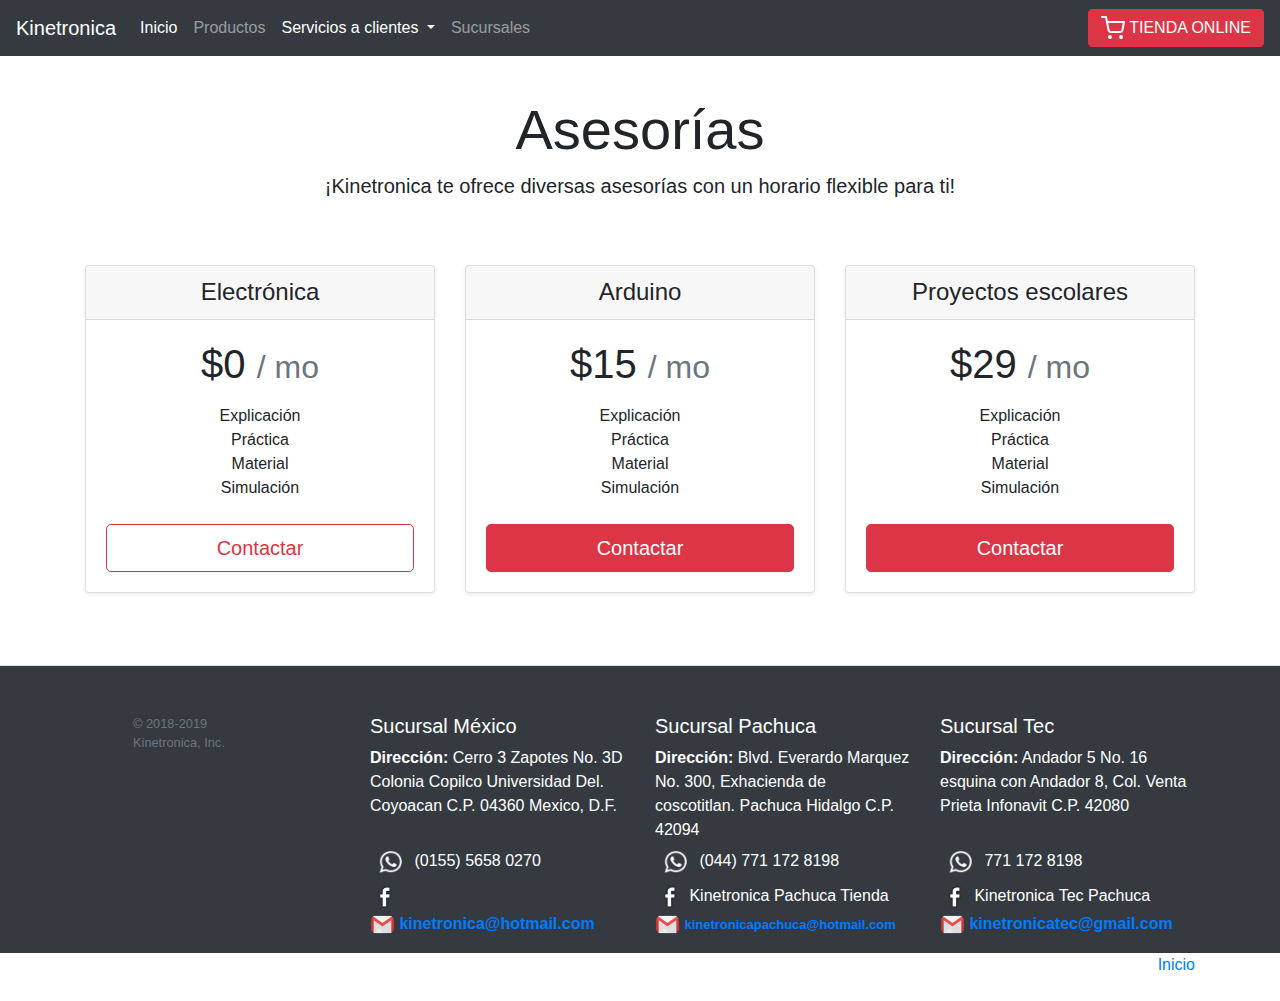
<file: forms/asesorias.html>
<!DOCTYPE html>
<html lang="es">
<head>
	<meta charset="utf-8">
	<meta name="viewport" content="width=device-width, user-scalable=no, initia-scale=1.0, maximum-scale=1.0, minimum-scale=1.0">
	<title>Kinetronica</title>
	<meta name="description" content="Kinetronica pagina de consulta">
	<meta name="keywords" content="Circuitos,Componentes,Kinetronica,Cursos,Sucursales">
	<meta name="author" content="Veronica Marlem Carrillo Rodríguez">
	<link rel="stylesheet" href="../css/bootstrap.min.css">
	<link rel="stylesheet" href="../css/estilos.css">
  <link rel="stylesheet" href="../css/bootstrap-social.css">
</head>

 	<!-----------------------------------------------------------MENU----------------------------------------------------------->
    <header>
      <nav class="navbar navbar-expand-md navbar-dark fixed-top bg-dark">
        <a class="navbar-brand" href="#">Kinetronica</a>
        <button class="navbar-toggler" type="button" data-toggle="collapse" data-target="#navbarCollapse" aria-controls="navbarCollapse" aria-expanded="false" aria-label="Toggle navigation">
          <span class="navbar-toggler-icon"></span>
        </button>
        <div class="collapse navbar-collapse" id="navbarCollapse">
          <ul class="navbar-nav mr-auto">
            <li class="nav-item active">
              <a class="nav-link" href="../index.html">Inicio<span class="sr-only">(current)</span></a>
            </li>
            <li class="nav-item">
              <a class="nav-link" href="productos.html">Productos</a>
            </li>
            <li class="nav-item">
		<div class="dropdown show">
  			<a class="nav-link dropdown-toggle" href="#" id="dropdownMenuLink" data-toggle="dropdown" aria-haspopup="true" aria-expanded="false">
    				Servicios a clientes
  			</a>
  		<div class="dropdown-menu" aria-labelledby="dropdownMenuLink">
    			<a class="dropdown-item" href="asesorias.html">Asesorias</a>
  		</div>
		</div>
            </li>
            <li class="nav-item">
        			<a class="nav-link" href="sucursales.html">Sucursales</a>
            </li>
          </ul>
          <form class="form-inline mt-2 mt-md-0">
            <a class="btn btn-danger my-2 my-sm-0 " href="http://www.kinetroni.com" role="button">
              <svg xmlns="http://www.w3.org/2000/svg" width="24" height="24" viewBox="0 0 24 24" fill="none" stroke="currentColor" stroke-width="2" stroke-linecap="round" stroke-linejoin="round" class="feather feather-shopping-cart"><circle cx="9" cy="21" r="1"></circle><circle cx="20" cy="21" r="1"></circle><path d="M1 1h4l2.68 13.39a2 2 0 0 0 2 1.61h9.72a2 2 0 0 0 2-1.61L23 6H6"></path></svg>
            TIENDA ONLINE
            </a>
          </form>
        </div>
      </nav>
    </header>
	<!-----------------------------------------------------------FIN MENU-------------------------------------------------------->
<body>
      <main role="main">
  <br><br>
 <div class="pricing-header px-3 py-3 pt-md-5 pb-md-4 mx-auto text-center">
      <h1 class="display-4">Asesorías</h1>
      <p class="lead">¡Kinetronica te ofrece diversas asesorías con un horario flexible para ti!</p>
    </div>
<br>
    <div class="container">
      <div class="card-deck mb-3 text-center">
        <div class="card mb-4 shadow-sm">
          <div class="card-header">
            <h4 class="my-0 font-weight-normal">Electrónica</h4>
          </div>
          <div class="card-body">
            <h1 class="card-title pricing-card-title">$0 <small class="text-muted">/ mo</small></h1>
            <ul class="list-unstyled mt-3 mb-4">
              <li>Explicación</li>
              <li>Práctica</li>
              <li>Material</li>
              <li>Simulación</li>
            </ul>
            <button type="button" class="btn btn-lg btn-block btn-outline-danger">Contactar</button>
          </div>
        </div>
        <div class="card mb-4 shadow-sm">
          <div class="card-header">
            <h4 class="my-0 font-weight-normal">Arduino</h4>
          </div>
          <div class="card-body">
            <h1 class="card-title pricing-card-title">$15 <small class="text-muted">/ mo</small></h1>
            <ul class="list-unstyled mt-3 mb-4">
              <li>Explicación</li>
              <li>Práctica</li>
              <li>Material</li>
              <li>Simulación</li>
            </ul>
            <button type="button" class="btn btn-lg btn-block btn-danger">Contactar</button>
          </div>
        </div>
        <div class="card mb-4 shadow-sm">
          <div class="card-header">
            <h4 class="my-0 font-weight-normal">Proyectos escolares</h4>
          </div>
          <div class="card-body">
            <h1 class="card-title pricing-card-title">$29 <small class="text-muted">/ mo</small></h1>
            <ul class="list-unstyled mt-3 mb-4">
              <li>Explicación</li>
              <li>Práctica</li>
              <li>Material</li>
              <li>Simulación</li>
            </ul>
            <button type="button" class="btn btn-lg btn-block btn-danger">Contactar</button>
          </div>
        </div>
      </div>
    </div>
<!--  ------------------------------------------------------  ----------------------------------------------------------- -->
 <!-- -----------------------------------------FOOTER -------------------------------------------------------------- -->
      <footer class="pt-4 my-md-5 pt-md-5 border-top bg-dark">
        <div class="container">
        <div class="row">
          <div class="col-10 col-md">
            <!--<img class="mb-2 ml-5" src="imagenes/kinetronicalogo.png" alt="" width="60" height="40">-->
            <small class="d-block mb-3 ml-5 text-muted">© 2018-2019<br>Kinetronica, Inc. </small>
          </div>
          <div class="col-6 col-md">
            <font color="white">
              <h5>Sucursal México</h5>
              <ul class="list-unstyled text-small">
                <b>Dirección:</b> 
                Cerro 3 Zapotes No. 3D Colonia Copilco Universidad Del. Coyoacan C.P. 04360 Mexico, D.F.<br> <br>
                <img class="rounded-circle" src="../imagenes/whatsapp.png" alt="Generic placeholder image" width="40" height="40">
                (0155) 5658 0270<br>
                <img class="rounded-circle" src="../imagenes/facebook.png" alt="Generic placeholder image" width="30" height="30">
                <br>
                <img class="rounded-circle" src="../imagenes/g.png" alt="Generic placeholder image" width="25" height="25">
                <a href="#" class="alert-link">kinetronica@hotmail.com</a><br> 
              </ul>
            </font>
          </div>
          <div class="col-6 col-md">
            <font color="white">
              <h5>Sucursal Pachuca</h5>
              <ul class="list-unstyled text-small">
                <b>Dirección:</b> 
                Blvd. Everardo Marquez No. 300, Exhacienda de coscotitlan. Pachuca Hidalgo C.P. 42094<br>
                <img class="rounded-circle" src="../imagenes/whatsapp.png" alt="Generic placeholder image" width="40" height="40">
                (044) 771 172 8198<br>
                <img class="rounded-circle" src="../imagenes/facebook.png" alt="Generic placeholder image" width="30" height="30">
                Kinetronica Pachuca Tienda<br>
                <img class="rounded-circle" src="../imagenes/g.png" alt="Generic placeholder image" width="25" height="25">
                <font size="2"><a href="#" class="alert-link">kinetronicapachuca@hotmail.com</a><br></font>
              </ul>
            </font>
          </div>
          <div class="col-6 col-md">
            <font color="white">
              <h5>Sucursal Tec </h5>
              <ul class="list-unstyled text-small">
                <b>Dirección:</b> 
                Andador 5 No. 16 esquina con Andador 8, Col. Venta Prieta Infonavit C.P. 42080<br> <br>
                <img class="rounded-circle" src="../imagenes/whatsapp.png" alt="Generic placeholder image" width="40" height="40">
                771 172 8198<br>
                <img class="rounded-circle" src="../imagenes/facebook.png" alt="Generic placeholder image" width="30" height="30">
                Kinetronica Tec Pachuca<br>
                <img class="rounded-circle" src="../imagenes/g.png" alt="Generic placeholder image" width="25" height="25">
                <a href="#" class="alert-link">kinetronicatec@gmail.com</a><br>
              </ul>
            </font>
          </div>
        </div>
      <p class="float-right"><a href="asesorias.html">Inicio</a></p>
      </div>
      </footer>
      <!----------------------------------------------------------------------FIN  FOOTER ....................----------------------------------------------------- -->
    </main>

    <script src="../js/jquery.js" type="text/javascript"></script>
    <script src="../js/bootstrap.min.js" type="text/javascript"></script>
  
<svg xmlns="http://www.w3.org/2000/svg" width="500" height="500" viewBox="0 0 500 500" preserveAspectRatio="none" style="display: none; visibility: hidden; position: absolute; top: -100%; left: -100%;"><defs><style type="text/css"></style></defs><text x="0" y="25" style="font-weight:bold;font-size:25pt;font-family:Arial, Helvetica, Open Sans, sans-serif">500x500</text></svg>
</body>
</html>
</file>
<file: css/estilos.css>
#map{
    width: 450px;
    height: 350px;
    position: relative;
}

#map1{
    width: 450px;
    height: 350px;
    position: relative;
}

#map2{
    width: 450px;
    height: 350px;
    position: relative;
}
</file>
